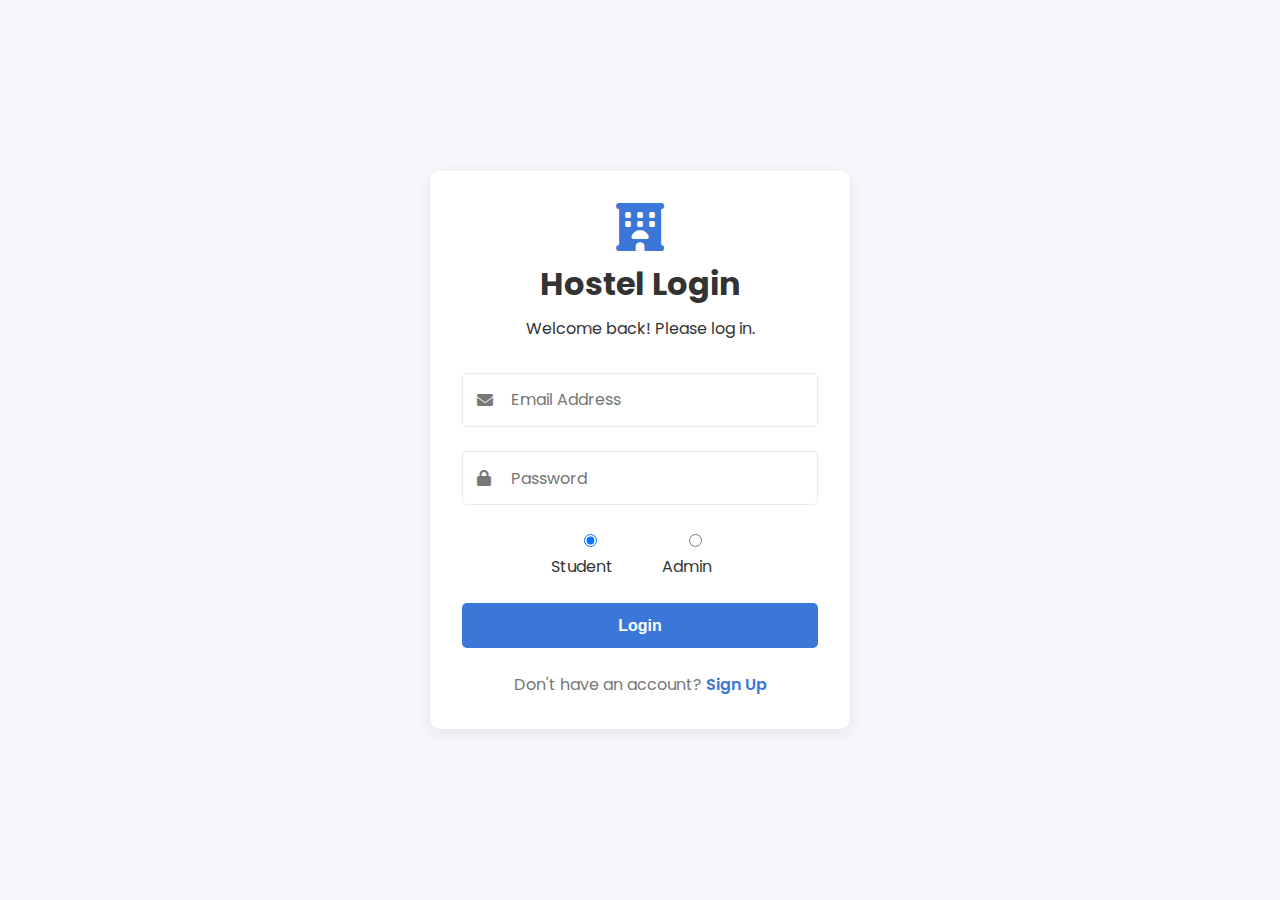
<file: index.html>
<!DOCTYPE html>
<html lang="en">
<head>
    <meta charset="UTF-8">
    <meta name="viewport" content="width=device-width, initial-scale=1.0">
    <title>Hostel Management System - Welcome</title>
    <link rel="preconnect" href="https://fonts.googleapis.com">
    <link rel="preconnect" href="https://fonts.gstatic.com" crossorigin>
    <link href="https://fonts.googleapis.com/css2?family=Poppins:wght@400;500;600;700&display=swap" rel="stylesheet">
    <link rel="stylesheet" href="https://cdnjs.cloudflare.com/ajax/libs/font-awesome/6.2.0/css/all.min.css">
    <link rel="stylesheet" href="style.css">
</head>
<body>
    <div class="auth-container">
        <div id="login-container" class="form-wrapper">
            <div class="form-header">
                <i class="fas fa-hotel"></i>
                <h1>Hostel Login</h1>
                <p>Welcome back! Please log in.</p>
            </div>
            <form id="login-form">
                <div class="input-group">
                    <i class="fas fa-envelope"></i>
                    <input type="email" id="login-email" placeholder="Email Address" required>
                </div>
                <div class="input-group">
                    <i class="fas fa-lock"></i>
                    <input type="password" id="login-password" placeholder="Password" required>
                </div>
                 <div class="input-group radio-group">
                    <label><input type="radio" name="role" value="student" checked> Student</label>
                    <label><input type="radio" name="role" value="admin"> Admin</label>
                </div>
                <button type="submit" class="auth-btn">Login</button>
                <p class="toggle-link">Don't have an account? <a href="#" id="show-signup">Sign Up</a></p>
            </form>
        </div>

        <div id="signup-container" class="form-wrapper hidden">
            <div class="form-header">
                <i class="fas fa-user-plus"></i>
                <h1>Create Account</h1>
                <p>Join our hostel community today.</p>
            </div>
            <form id="signup-form">
                <div class="input-group">
                    <i class="fas fa-user"></i>
                    <input type="text" id="signup-name" placeholder="Full Name" required>
                </div>
                <div class="input-group">
                    <i class="fas fa-envelope"></i>
                    <input type="email" id="signup-email" placeholder="Email Address" required>
                </div>
                <div class="input-group">
                    <i class="fas fa-lock"></i>
                    <input type="password" id="signup-password" placeholder="Password" required>
                </div>
                <div class="input-group">
                    <i class="fas fa-check-circle"></i>
                    <input type="password" id="signup-confirm-password" placeholder="Confirm Password" required>
                </div>
                <button type="submit" class="auth-btn">Sign Up</button>
                <p class="toggle-link">Already have an account? <a href="#" id="show-login">Login</a></p>
            </form>
        </div>
    </div>
    <script src="script.js"></script>
</body>
</html>
</file>
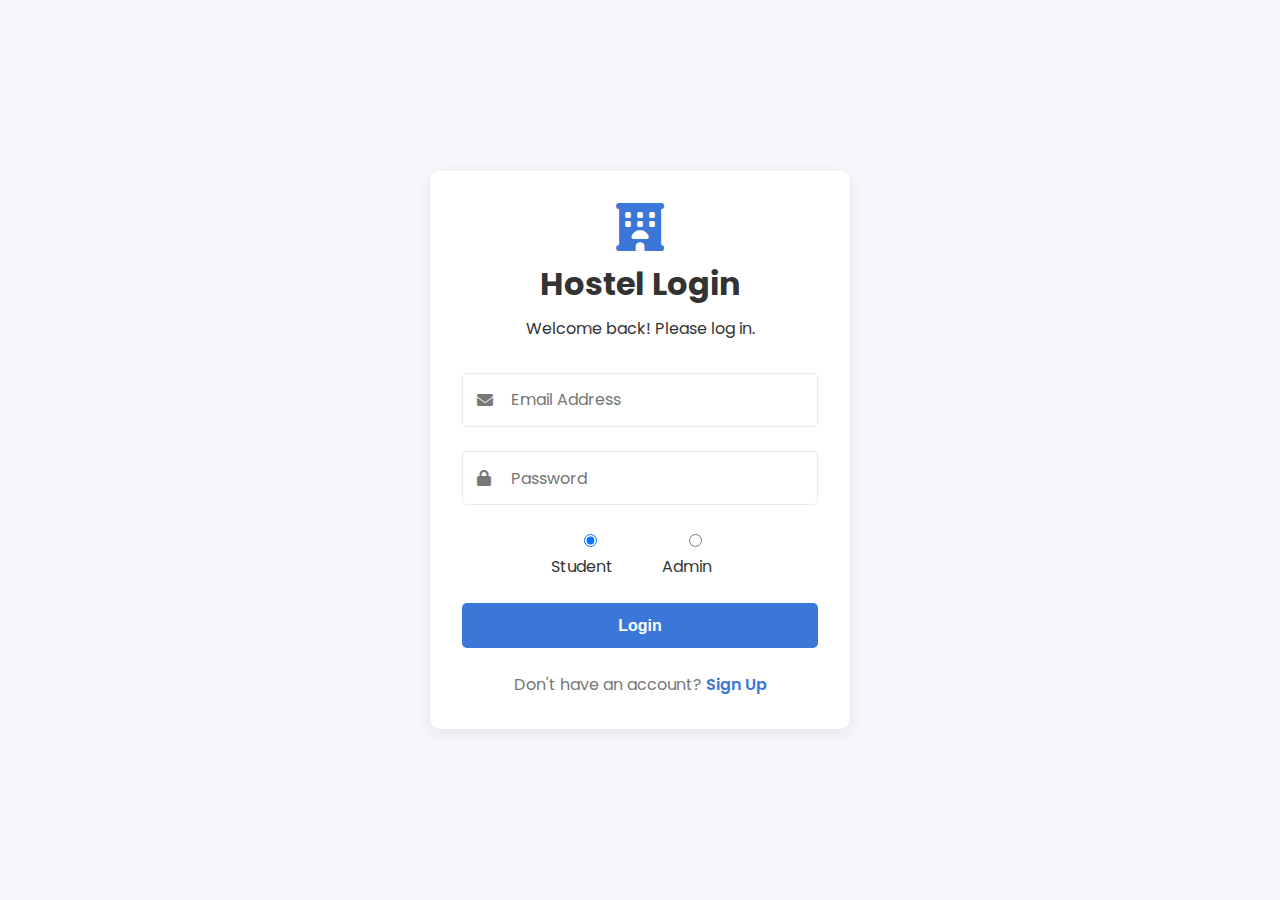
<file: dashboard.html>
<!DOCTYPE html>
<html lang="en">
<head>
    <meta charset="UTF-8">
    <meta name="viewport" content="width=device-width, initial-scale=1.0">
    <title>Dashboard - Hostel HMS</title>
    <link rel="preconnect" href="https://fonts.googleapis.com">
    <link rel="preconnect" href="https://fonts.gstatic.com" crossorigin>
    <link href="https://fonts.googleapis.com/css2?family=Poppins:wght@400;500;600;700&display=swap" rel="stylesheet">
    <link rel="stylesheet" href="https://cdnjs.cloudflare.com/ajax/libs/font-awesome/6.2.0/css/all.min.css">
    <link rel="stylesheet" href="style.css">
</head>
<body>
    <div class="dashboard-wrapper">
        <aside class="sidebar">
            <div class="sidebar-header">
                <i class="fas fa-hotel"></i>
                <h2>HMS Dashboard</h2>
            </div>
            <nav class="sidebar-nav">
                <a href="dashboard.html" class="nav-link active"><i class="fas fa-tachometer-alt"></i> Overview</a>
                <a href="preferences.html" class="nav-link student-only"><i class="fas fa-bed"></i> Room Details</a>
                <a href="#" class="nav-link student-only"><i class="fas fa-dollar-sign"></i> Fee Payment</a>
                <a href="manage-students.html" class="nav-link admin-only"><i class="fas fa-users-cog"></i> Manage Students</a>
                <a href="#" class="nav-link"><i class="fas fa-utensils"></i> Mess Info</a>
                <a href="#" class="nav-link"><i class="fas fa-cog"></i> Settings</a>
            </nav>
        </aside>

        <main class="main-content">
            <header class="dashboard-header">
                <div class="header-left">
                    <h1 id="welcome-message">Welcome!</h1>
                </div>
                <div class="header-right">
                    <div class="theme-switcher">
                        <i class="fas fa-sun"></i>
                        <label class="switch"><input type="checkbox" id="theme-toggle"><span class="slider round"></span></label>
                        <i class="fas fa-moon"></i>
                    </div>
                    <button id="logout-btn" class="logout-btn"><i class="fas fa-sign-out-alt"></i> Logout</button>
                </div>
            </header>

            <section class="stats-grid">
                <div class="stat-card" data-modal-target="#profile-modal">
                    <div class="card-icon" style="background-color: #e0f7fa;"><i class="fas fa-book-open" style="color: #00796b;"></i></div>
                    <div class="card-info"><h3>My Profile</h3><p>View & Edit Details</p></div>
                </div>
                <div class="stat-card" data-modal-target="#dues-modal">
                    <div class="card-icon" style="background-color: #fff3e0;"><i class="fas fa-receipt" style="color: #f57c00;"></i></div>
                    <div class="card-info"><h3>Due Amount</h3><p>$150.00</p></div>
                </div>
                <div class="stat-card admin-only" data-modal-target="#applications-modal">
                    <div class="card-icon" style="background-color: #e8f5e9;"><i class="fas fa-user-plus" style="color: #388e3c;"></i></div>
                    <div class="card-info"><h3>New Applications</h3><p>12 Pending</p></div>
                </div>
                <div class="stat-card" data-modal-target="#announcements-modal">
                    <div class="card-icon" style="background-color: #fce4ec;"><i class="fas fa-bullhorn" style="color: #d81b60;"></i></div>
                    <div class="card-info"><h3>Announcements</h3><p>3 New Notices</p></div>
                </div>
            </section>
        </main>
    </div>

    <div class="modal-overlay" id="modal-overlay"></div>
    <div class="modal" id="profile-modal">
        <button class="modal-close-btn">&times;</button>
        <div class="modal-header"><h2>Edit Profile</h2></div>
        <div class="modal-body"><form class="modal-form"><input type="text" placeholder="Full Name"><input type="tel" placeholder="Phone Number"><button type="submit" class="auth-btn">Save Changes</button></form></div>
    </div>
    <div class="modal" id="dues-modal">
        <button class="modal-close-btn">&times;</button>
        <div class="modal-header"><h2>Pay Dues</h2></div>
        <div class="modal-body"><form class="modal-form"><p>Your outstanding balance is <strong>$150.00</strong>.</p><input type="number" placeholder="Enter amount to pay"><button type="submit" class="auth-btn">Pay Now</button></form></div>
    </div>
    <div class="modal" id="applications-modal">
        <button class="modal-close-btn">&times;</button>
        <div class="modal-header"><h2>Review Applications</h2></div>
        <div class="modal-body"><p>Review and approve new student applications.</p><button class="auth-btn">Open Application Portal</button></div>
    </div>
    <div class="modal" id="announcements-modal">
        <button class="modal-close-btn">&times;</button>
        <div class="modal-header"><h2>Post Announcement</h2></div>
        <div class="modal-body"><form class="modal-form"><textarea rows="4" placeholder="Type your announcement here..."></textarea><button type="submit" class="auth-btn">Post Now</button></form></div>
    </div>
    <script src="dashboard.js"></script>
</body>
</html>
</file>
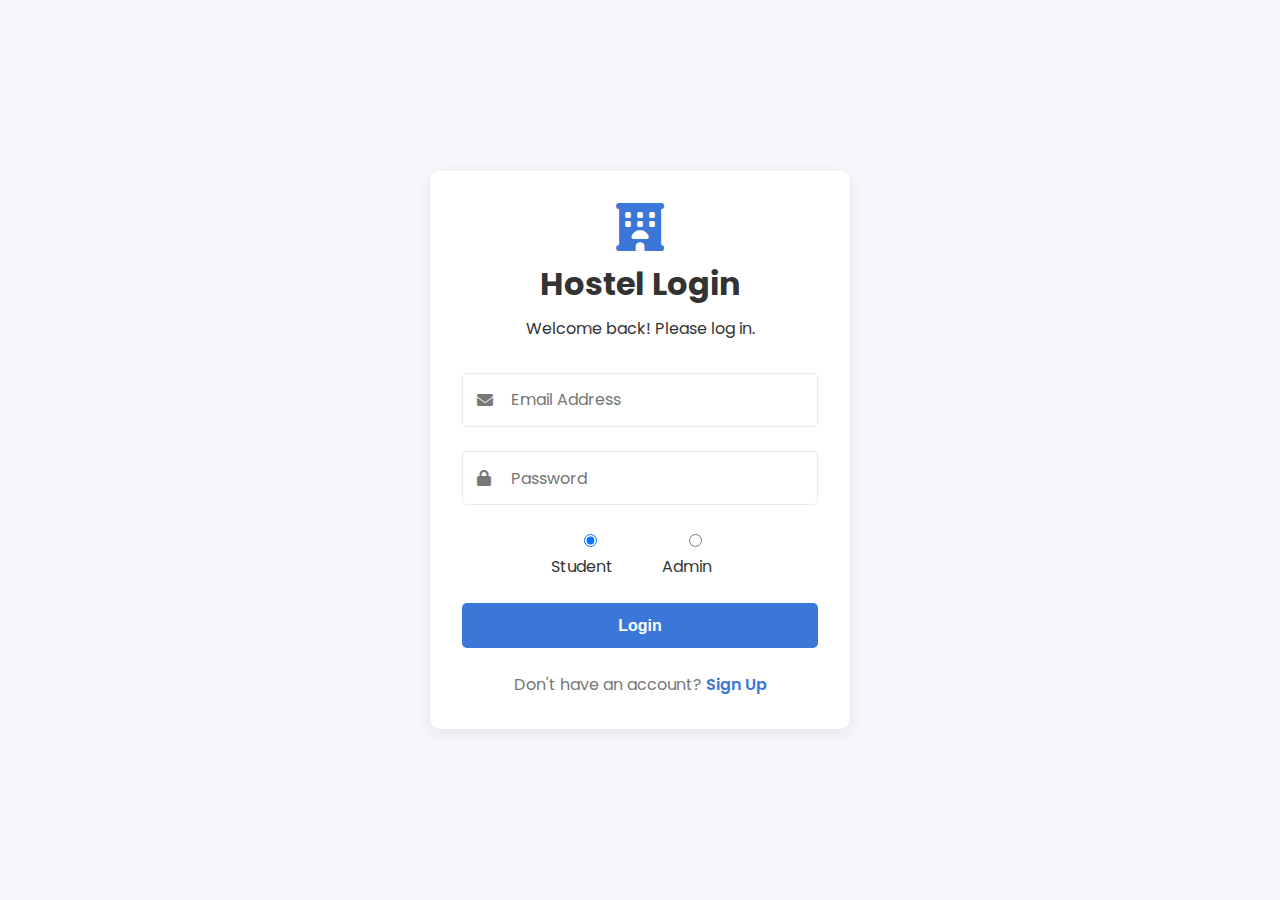
<file: manage-students.html>
<!DOCTYPE html>
<html lang="en">
<head>
    <meta charset="UTF-8">
    <meta name="viewport" content="width=device-width, initial-scale=1.0">
    <title>Manage Students - Hostel HMS</title>
    <link rel="preconnect" href="https://fonts.googleapis.com">
    <link rel="preconnect" href="https://fonts.gstatic.com" crossorigin>
    <link href="https://fonts.googleapis.com/css2?family=Poppins:wght@400;500;600;700&display=swap" rel="stylesheet">
    <link rel="stylesheet" href="https://cdnjs.cloudflare.com/ajax/libs/font-awesome/6.2.0/css/all.min.css">
    <link rel="stylesheet" href="style.css">
</head>
<body>
    <div class="dashboard-wrapper">
        <aside class="sidebar">
            <div class="sidebar-header">
                <i class="fas fa-hotel"></i>
                <h2>HMS Dashboard</h2>
            </div>
            <nav class="sidebar-nav">
                <a href="dashboard.html" class="nav-link"><i class="fas fa-tachometer-alt"></i> Overview</a>
                <a href="manage-students.html" class="nav-link active"><i class="fas fa-users-cog"></i> Manage Students</a>
                <a href="#" class="nav-link"><i class="fas fa-cog"></i> Settings</a>
            </nav>
        </aside>

        <main class="main-content">
            <header class="dashboard-header">
                <h1>Student Management</h1>
                <button id="logout-btn" class="logout-btn"><i class="fas fa-sign-out-alt"></i> Logout</button>
            </header>
            
            <section class="table-section">
                <h2>All Student Records</h2>
                <div class="table-container">
                    <table id="students-table">
                        <thead>
                            <tr>
                                <th>Name</th>
                                <th>Email</th>
                                <th>Application Status</th>
                                <th>Actions</th>
                            </tr>
                        </thead>
                        <tbody id="students-list"></tbody>
                    </table>
                </div>
            </section>
        </main>
    </div>

    <div class="modal-overlay" id="modal-overlay"></div>
    <div class="modal" id="details-modal">
        <button class="modal-close-btn">&times;</button>
        <div class="modal-header">
            <h2 id="modal-student-name">Student Details</h2>
        </div>
        <div class="modal-body" id="modal-student-details"></div>
        <div class="modal-footer" id="modal-action-buttons"></div>
    </div>
    <script src="manage-students.js"></script>
</body>
</html>
</file>
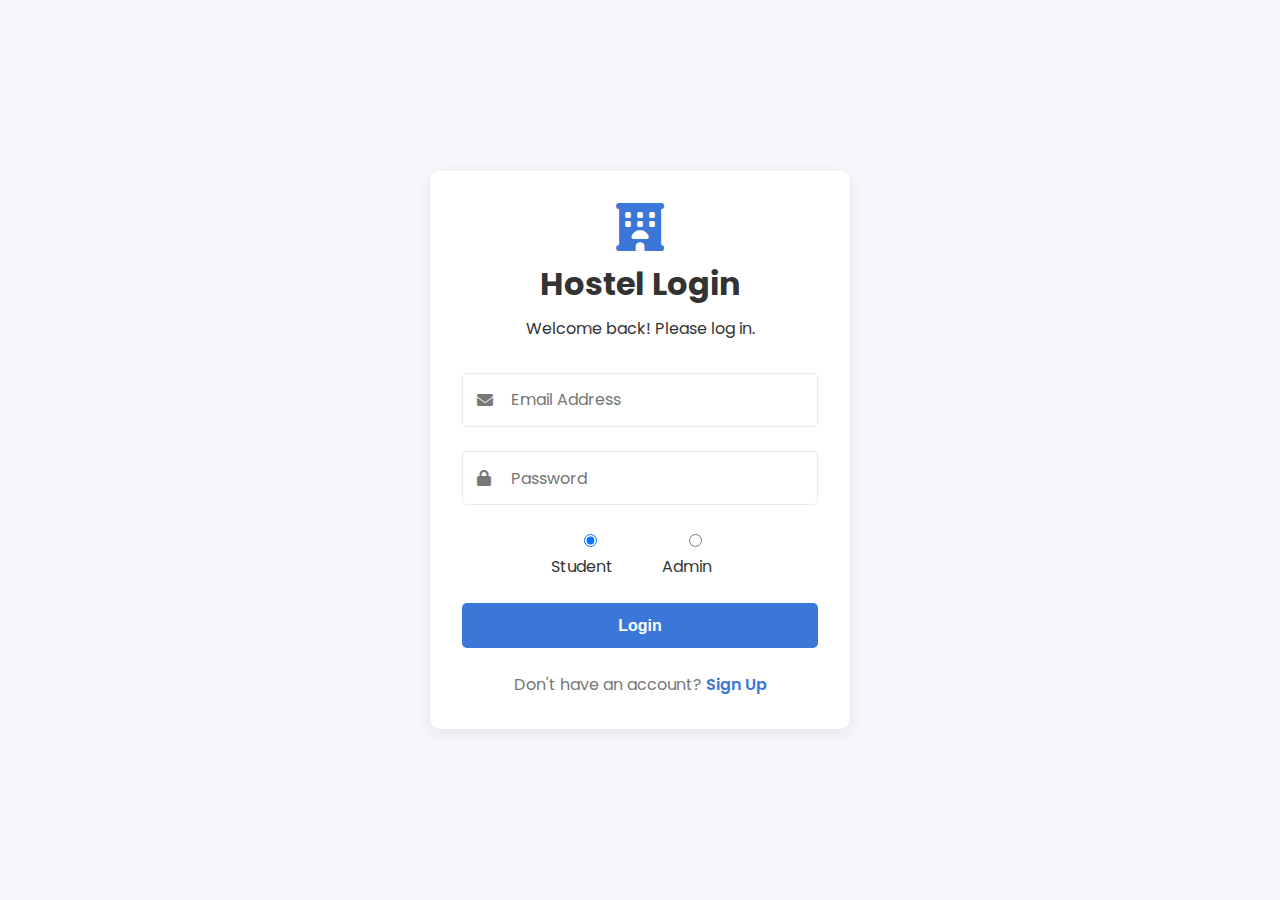
<file: preferences.html>
<!DOCTYPE html>
<html lang="en">
<head>
    <meta charset="UTF-8">
    <meta name="viewport" content="width=device-width, initial-scale=1.0">
    <title>Room Preferences - Hostel HMS</title>
    <link rel="preconnect" href="https://fonts.googleapis.com">
    <link rel="preconnect" href="https://fonts.gstatic.com" crossorigin>
    <link href="https://fonts.googleapis.com/css2?family=Poppins:wght@400;500;600;700&display=swap" rel="stylesheet">
    <link rel="stylesheet" href="https://cdnjs.cloudflare.com/ajax/libs/font-awesome/6.2.0/css/all.min.css">
    <link rel="stylesheet" href="style.css">
</head>
<body>
    <div class="dashboard-wrapper">
        <aside class="sidebar">
            <div class="sidebar-header">
                <i class="fas fa-hotel"></i>
                <h2>HMS Dashboard</h2>
            </div>
            <nav class="sidebar-nav">
                <a href="dashboard.html" class="nav-link"><i class="fas fa-tachometer-alt"></i> Overview</a>
                <a href="preferences.html" class="nav-link active"><i class="fas fa-bed"></i> Room Details</a>
                <a href="#" class="nav-link"><i class="fas fa-dollar-sign"></i> Fee Payment</a>
                <a href="#" class="nav-link"><i class="fas fa-utensils"></i> Mess Info</a>
                <a href="#" class="nav-link"><i class="fas fa-cog"></i> Settings</a>
            </nav>
        </aside>

        <main class="main-content">
            <header class="dashboard-header">
                <h1>Room & Mess Preference Form</h1>
                <button id="logout-btn" class="logout-btn"><i class="fas fa-sign-out-alt"></i> Logout</button>
            </header>
            
            <section class="form-section">
                <div id="application-status-container" class="status-container hidden">
                    <h3>Your Application Status:</h3>
                    <p id="application-status"></p>
                </div>
                <form id="preference-form">
                    <h2>Submit Your Preferences</h2>
                    <p>Let us know what you're looking for. We'll do our best to accommodate.</p>
                    <div class="input-group">
                        <i class="fas fa-user"></i>
                        <input type="text" id="pref-name" placeholder="Full Name" disabled>
                    </div>
                    <div class="input-group">
                        <i class="fas fa-envelope"></i>
                        <input type="email" id="pref-email" placeholder="Email" disabled>
                    </div>
                    <div class="input-group">
                        <i class="fas fa-door-closed"></i>
                        <select id="pref-room-type" required>
                            <option value="" disabled selected>Select Preferred Room Type</option>
                            <option value="Single">Single Occupancy</option>
                            <option value="Double">Double Occupancy</option>
                            <option value="Dormitory">Dormitory (4-person)</option>
                        </select>
                    </div>
                    <div class="input-group">
                        <i class="fas fa-utensils"></i>
                        <select id="pref-mess-plan" required>
                            <option value="" disabled selected>Select Mess Plan</option>
                            <option value="Vegetarian">Vegetarian</option>
                            <option value="Non-Vegetarian">Non-Vegetarian</option>
                            <option value="Jain Menu">Jain Menu</option>
                        </select>
                    </div>
                    <div class="input-group">
                        <i class="fas fa-users"></i>
                        <input type="text" id="pref-roommate" placeholder="Preferred Roommate (Optional)">
                    </div>
                    <button type="submit" class="auth-btn">Save Preferences</button>
                </form>
            </section>
        </main>
    </div>
    <script src="preferences.js"></script>
</body>
</html>
</file>
<file: style.css>
:root {
    --primary-color: #3A77D8; --primary-hover: #3166b8; --background-light: #F5F7FA;
    --card-bg-light: #FFFFFF; --text-dark: #333; --text-light: #777; --border-color: #EAEAEA;
    --shadow: 0 4px 15px rgba(0, 0, 0, 0.08); --background-dark: #121212; --card-bg-dark: #1E1E1E;
    --text-dark-theme: #EAEAEA; --border-dark: #333;
}
* { box-sizing: border-box; margin: 0; padding: 0; }
body {
    font-family: 'Poppins', sans-serif; background-color: var(--background-light);
    color: var(--text-dark); transition: background-color 0.3s, color 0.3s;
}
body.dark-mode {
    background-color: var(--background-dark); color: var(--text-dark-theme);
    --border-color: var(--border-dark);
}
.auth-container { display: flex; align-items: center; justify-content: center; min-height: 100vh; padding: 1rem; }
.form-wrapper { width: 100%; max-width: 420px; background: var(--card-bg-light); padding: 2rem; border-radius: 10px; box-shadow: var(--shadow); }
.form-wrapper.hidden { display: none; }
body.dark-mode .form-wrapper { background: var(--card-bg-dark); }
.form-header { text-align: center; margin-bottom: 2rem; }
.form-header i { font-size: 3rem; color: var(--primary-color); }
.form-header h1 { margin: 0.5rem 0; }
.input-group { position: relative; margin-bottom: 1.5rem; }
.input-group i { position: absolute; left: 15px; top: 50%; transform: translateY(-50%); color: var(--text-light); }
.input-group input, .input-group select { width: 100%; padding: 0.85rem 1rem 0.85rem 3rem; border: 1px solid var(--border-color); border-radius: 5px; font-size: 1rem; font-family: 'Poppins', sans-serif; color: inherit; background-color: transparent; }
.input-group select { -webkit-appearance: none; appearance: none; background-image: url('data:image/svg+xml;charset=US-ASCII,%3Csvg%20xmlns%3D%22http%3A%2F%2Fwww.w3.org%2F2000%2Fsvg%22%20width%3D%22292.4%22%20height%3D%22292.4%22%3E%3Cpath%20fill%3D%22%23666%22%20d%3D%22M287%2069.4a17.6%2017.6%200%200%200-13-5.4H18.4c-5%200-9.3%201.8-12.9%205.4A17.6%2017.6%200%200%200%200%2082.2c0%205%201.8%209.3%205.4%2012.9l128%20127.9c3.6%203.6%207.8%205.4%2012.8%205.4s9.2-1.8%2012.8-5.4L287%2095c3.5-3.5%205.4-7.8%205.4-12.8%200-5-1.9-9.2-5.5-12.8z%22%2F%3E%3C%2Fsvg%3E'); background-repeat: no-repeat; background-position: right .9em top 50%; background-size: .65em auto;}
body.dark-mode .input-group input, body.dark-mode .input-group select { background: #333; color: #fff; border-color: #444; }
.input-group input:disabled { background-color: var(--border-color); cursor: not-allowed; }
body.dark-mode .input-group input:disabled { background-color: #2a2a3a; }
.radio-group { display: flex; justify-content: center; gap: 2rem; }
.auth-btn { width: 100%; padding: 0.85rem; border: none; border-radius: 5px; background: var(--primary-color); color: #fff; font-size: 1rem; font-weight: 600; cursor: pointer; transition: background-color 0.3s; }
.auth-btn:hover { background: var(--primary-hover); }
.auth-btn:disabled { background-color: var(--text-light); cursor: not-allowed; }
.toggle-link { text-align: center; margin-top: 1.5rem; color: var(--text-light); }
.toggle-link a { color: var(--primary-color); text-decoration: none; font-weight: 600; }
.dashboard-wrapper { display: flex; }
.sidebar { width: 250px; background: var(--card-bg-light); min-height: 100vh; padding: 1rem; border-right: 1px solid var(--border-color); }
body.dark-mode .sidebar { background: var(--card-bg-dark); }
.sidebar-header { text-align: center; padding-bottom: 1rem; margin-bottom: 1rem; border-bottom: 1px solid var(--border-color); }
.sidebar-header i { color: var(--primary-color); font-size: 1.5rem; }
.nav-link { display: flex; align-items: center; padding: 0.75rem 1rem; border-radius: 5px; text-decoration: none; color: var(--text-light); margin-bottom: 0.5rem; transition: background-color 0.2s, color 0.2s; }
.nav-link.active { background-color: var(--primary-color); color: #fff; font-weight: 600; }
body.dark-mode .nav-link { color: var(--text-light); }
.nav-link i { margin-right: 1rem; width: 20px; text-align: center; }
.nav-link:hover { background: var(--primary-color); color: #fff; }
.main-content { flex-grow: 1; padding: 2rem; }
.dashboard-header { display: flex; justify-content: space-between; align-items: center; margin-bottom: 2rem; }
.header-right { display: flex; align-items: center; gap: 1.5rem; }
.theme-switcher { display: flex; align-items: center; gap: 0.5rem; }
.switch { position: relative; display: inline-block; width: 40px; height: 22px; }
.switch input { opacity: 0; width: 0; height: 0; }
.slider { position: absolute; cursor: pointer; top: 0; left: 0; right: 0; bottom: 0; background-color: #ccc; transition: .4s; }
.slider:before { position: absolute; content: ""; height: 16px; width: 16px; left: 3px; bottom: 3px; background-color: white; transition: .4s; }
input:checked + .slider { background-color: var(--primary-color); }
input:checked + .slider:before { transform: translateX(18px); }
.slider.round { border-radius: 34px; }
.slider.round:before { border-radius: 50%; }
.logout-btn { background: transparent; border: 1px solid var(--primary-color); color: var(--primary-color); padding: 0.5rem 1rem; border-radius: 5px; cursor: pointer; }
body.dark-mode .logout-btn { color: var(--primary-color); }
.stats-grid { display: grid; grid-template-columns: repeat(auto-fit, minmax(250px, 1fr)); gap: 1.5rem; }
.stat-card { background: var(--card-bg-light); padding: 1.5rem; border-radius: 10px; box-shadow: var(--shadow); display: flex; align-items: center; gap: 1rem; cursor: pointer; transition: transform 0.2s, box-shadow 0.2s; }
.stat-card:hover { transform: translateY(-5px); box-shadow: 0 8px 20px rgba(0,0,0,0.12); }
body.dark-mode .stat-card { background: var(--card-bg-dark); }
.card-icon { width: 50px; height: 50px; border-radius: 50%; display: grid; place-items: center; font-size: 1.5rem; }
.card-info h3 { margin: 0; }
.card-info p { color: var(--text-light); }
body.dark-mode .card-info p { color: var(--text-light); }
.modal-overlay { position: fixed; top: 0; left: 0; width: 100%; height: 100%; background: rgba(0,0,0,0.6); z-index: 100; opacity: 0; visibility: hidden; transition: opacity 0.3s, visibility 0.3s; }
.modal { position: fixed; top: 50%; left: 50%; transform: translate(-50%, -50%) scale(0.9); background: var(--card-bg-light); padding: 2rem; border-radius: 10px; z-index: 101; width: 90%; max-width: 500px; opacity: 0; visibility: hidden; transition: opacity 0.3s, visibility 0.3s, transform 0.3s; }
body.dark-mode .modal { background: var(--card-bg-dark); }
.modal-overlay.active, .modal.active { opacity: 1; visibility: visible; }
.modal.active { transform: translate(-50%, -50%) scale(1); }
.modal-close-btn { position: absolute; top: 1rem; right: 1rem; background: transparent; border: none; font-size: 1.5rem; cursor: pointer; color: var(--text-light); }
.modal-header { text-align: center; margin-bottom: 1.5rem; }
.modal-form input, .modal-form textarea { width: 100%; padding: 0.85rem; border: 1px solid var(--border-color); border-radius: 5px; margin-bottom: 1rem; font-family: 'Poppins', sans-serif; }
.modal-form textarea { resize: vertical; }
.hidden { display: none; }
.form-section { background: var(--card-bg-light); padding: 2rem; border-radius: 10px; box-shadow: var(--shadow); max-width: 700px; margin: 0 auto; }
body.dark-mode .form-section { background: var(--card-bg-dark); }
.form-section h2 { text-align: center; margin-bottom: 0.5rem; }
.form-section p { text-align: center; color: var(--text-light); margin-bottom: 2rem; }
.table-section { background: var(--card-bg-light); padding: 2rem; border-radius: 10px; box-shadow: var(--shadow); }
body.dark-mode .table-section { background: var(--card-bg-dark); }
.table-section h2 { margin-bottom: 1.5rem; }
.table-container { width: 100%; overflow-x: auto; }
#students-table { width: 100%; border-collapse: collapse; }
#students-table th, #students-table td { padding: 0.75rem 1rem; text-align: left; border-bottom: 1px solid var(--border-color); }
#students-table th { font-weight: 600; }
.actions .btn-view { background-color: var(--primary-color); color: white; border: none; padding: 0.4rem 0.8rem; border-radius: 5px; cursor: pointer; margin-right: 0.5rem; }
.actions .btn-view:hover { background-color: var(--primary-hover); }
.actions .btn-delete { background-color: #e74c3c; color: white; border: none; padding: 0.4rem 0.8rem; border-radius: 5px; cursor: pointer; }
.actions .btn-delete:hover { background-color: #c0392b; }
.status-container { background-color: #e7f3ff; border-left: 5px solid var(--primary-color); padding: 1rem 1.5rem; margin-bottom: 2rem; border-radius: 5px; }
body.dark-mode .status-container { background-color: #1c2a3e; }
.status-container h3 { margin-bottom: 0.25rem; }
[class^="status-"] { padding: 0.25rem 0.6rem; border-radius: 15px; font-weight: 500; font-size: 0.8rem; text-transform: capitalize; }
.status-pending { background-color: #fff3e0; color: #f57c00; }
.status-accepted-confirmed { background-color: #e8f5e9; color: #388e3c; }
.status-rejected { background-color: #fce4ec; color: #d81b60; }
.status-not-submitted { background-color: #f5f5f5; color: #616161; }
#modal-student-details p { margin-bottom: 0.75rem; font-size: 1rem; border-bottom: 1px solid var(--border-color); padding-bottom: 0.75rem; }
#modal-student-details p strong { display: inline-block; width: 120px; }
.modal-footer { display: flex; justify-content: flex-end; gap: 1rem; margin-top: 1.5rem; }
.modal-footer button { padding: 0.6rem 1.2rem; border: none; border-radius: 5px; font-weight: 600; cursor: pointer; }
.btn-accept { background-color: #28a745; color: white; }
.btn-accept:hover { background-color: #218838; }
.btn-reject { background-color: #e74c3c; color: white; }
.btn-reject:hover { background-color: #c0392b; }
.admin-only, .student-only { display: none; }
body.admin-mode .admin-only { display: flex; }
body.student-mode .student-only { display: flex; }
@media (max-width: 768px) {
    .dashboard-wrapper { flex-direction: column; }
    .sidebar { width: 100%; min-height: auto; border-right: none; border-bottom: 1px solid var(--border-color); }
    .dashboard-header { flex-direction: column; gap: 1rem; align-items: flex-start; }
}
</file>
